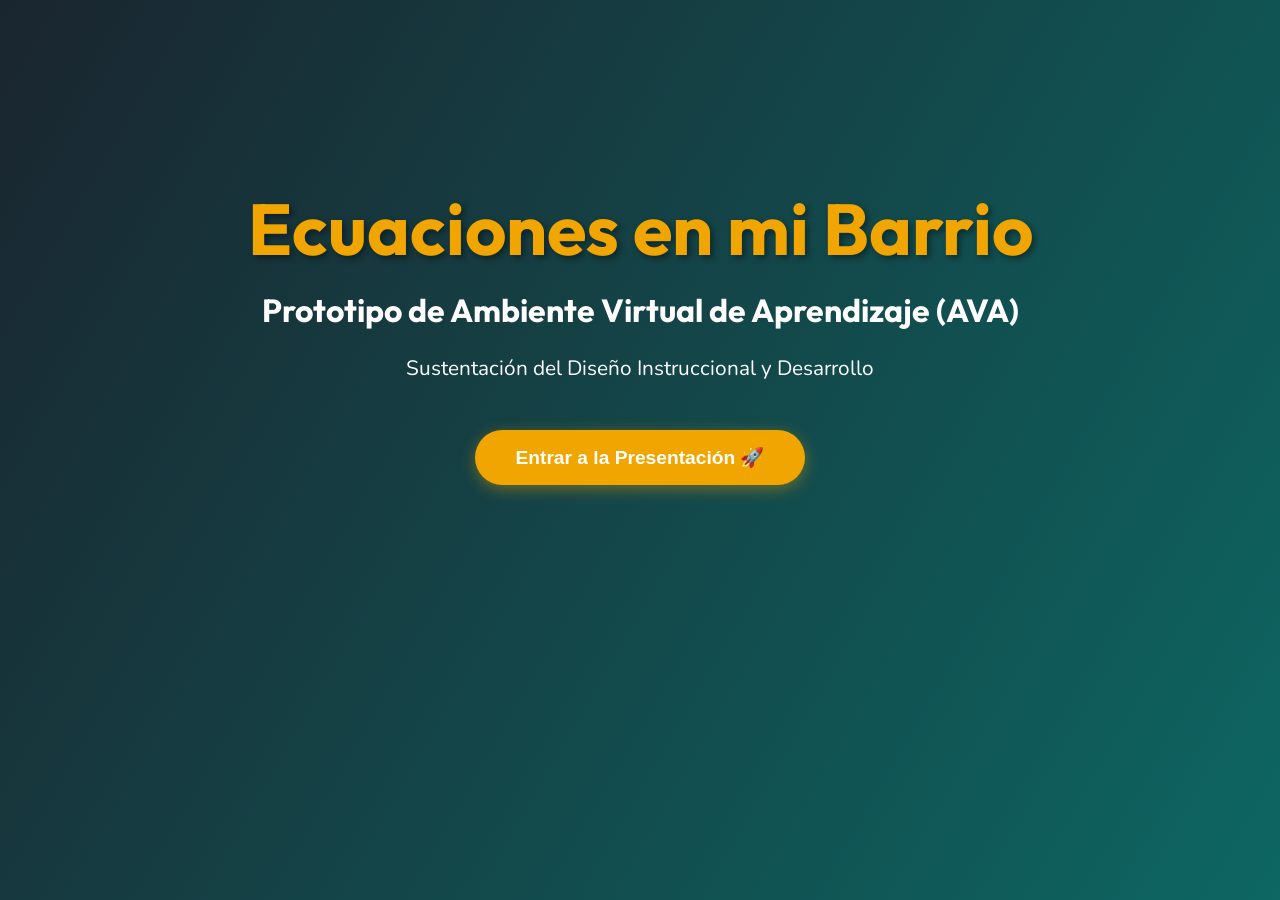
<file: presentacion.html>
<!DOCTYPE html>
<html lang="es">
<head>
    <meta charset="UTF-8">
    <meta name="viewport" content="width=device-width, initial-scale=1.0">
    <title>Presentación Interactiva - Ecuaciones en mi Barrio</title>
    <link href="https://fonts.googleapis.com/css2?family=Outfit:wght@400;600;800&family=Nunito:wght@400;700&display=swap" rel="stylesheet">
    <link rel="stylesheet" href="presentacion.css">
</head>
<body>

    <!-- Fondo dinámico animado -->
    <div class="background-animation"></div>

    <!-- VISTA 0: PORTADA -->
    <section id="view-cover" class="slide-view active">
        <div class="cover-content">
            <h1>Ecuaciones en mi Barrio</h1>
            <h2>Prototipo de Ambiente Virtual de Aprendizaje (AVA)</h2>
            <p>Sustentación del Diseño Instruccional y Desarrollo</p>
            <button class="btn-primary start-btn" onclick="navigateTo('view-hub')">Entrar a la Presentación 🚀</button>
        </div>
    </section>

    <!-- VISTA 1: NAVEGACIÓN NO LINEAL (HUB PRINCIPAL) -->
    <section id="view-hub" class="slide-view">
        <h2 class="section-title">Mapa de la Presentación</h2>
        <p class="subtitle">Selecciona el tema que deseas explorar. Puedes navegar en cualquier orden.</p>
        
        <div class="hub-grid">
            <div class="hub-card" onclick="navigateTo('view-context')">
                <div class="icon">📍</div>
                <h3>1. Contexto y Población</h3>
                <p>Necesidad educativa y perfil del estudiante en El Pozón.</p>
            </div>
            <div class="hub-card" onclick="navigateTo('view-design')">
                <div class="icon">🛠️</div>
                <h3>2. Diseño y Herramientas</h3>
                <p>Estructura del AVA y tecnologías utilizadas.</p>
            </div>
            <div class="hub-card" onclick="navigateTo('view-pedagogy')">
                <div class="icon">🧠</div>
                <h3>3. Pedagogía y DUA</h3>
                <p>Estrategias de aprendizaje e inclusión.</p>
            </div>
            <div class="hub-card" onclick="navigateTo('view-outcomes')">
                <div class="icon">🎯</div>
                <h3>4. Resultados Esperados</h3>
                <p>Competencias a desarrollar en los estudiantes.</p>
            </div>
        </div>

        <div class="live-demo-section">
            <button class="btn-secondary" onclick="window.open('index.html', '_blank')">🔗 Abrir Prototipo Funcional del AVA</button>
        </div>
    </section>

    <!-- VISTA 2: CONTEXTO Y POBLACIÓN -->
    <section id="view-context" class="slide-view">
        <button class="back-btn" onclick="navigateTo('view-hub')">⬅ Volver al Mapa</button>
        <h2 class="section-title">Contexto y Población Meta</h2>
        
        <div class="split-layout">
            <div class="interactive-panel">
                <button class="tab-btn active" onclick="showTab('context', 'tab-need')">La Necesidad</button>
                <button class="tab-btn" onclick="showTab('context', 'tab-population')">Población Meta</button>
                <button class="tab-btn" onclick="showTab('context', 'tab-motivation')">Motivaciones</button>
            </div>
            
            <div class="content-panel">
                <div id="tab-need" class="tab-content active">
                    <h3>Necesidad Educativa Identificada</h3>
                    <p>En el barrio El Pozón, los estudiantes presentan dificultades para abstraer conceptos algebraicos (resolver ecuaciones lineales y traducir problemas cotidianos al lenguaje matemático). Esto genera frustración y deserción en el área de matemáticas debido al uso de metodologías tradicionales y descontextualizadas.</p>
                </div>
                <div id="tab-population" class="tab-content">
                    <h3>Características de la Población</h3>
                    <ul>
                        <li><strong>Edad:</strong> 12 a 15 años.</li>
                        <li><strong>Nivel:</strong> Básica Secundaria (Grados 7° y 8°).</li>
                        <li><strong>Contexto:</strong> Barrio El Pozón (Cartagena). Zonas vulnerables con dinámicas de comercio local informal.</li>
                    </ul>
                </div>
                <div id="tab-motivation" class="tab-content">
                    <h3>Intereses y Motivaciones</h3>
                    <p>Los jóvenes están inmersos en la cultura digital y el consumo móvil. Responden positivamente a los videojuegos, la competencia amistosa y las narrativas donde pueden verse reflejados (como la historia central del personaje "Lucho").</p>
                </div>
            </div>
        </div>
    </section>

    <!-- VISTA 3: DISEÑO DEL AVA -->
    <section id="view-design" class="slide-view">
        <button class="back-btn" onclick="navigateTo('view-hub')">⬅ Volver al Mapa</button>
        <h2 class="section-title">Diseño del Prototipo y Herramientas</h2>
        
        <div class="accordion" id="design-accordion">
            <div class="accordion-item" onclick="toggleAccordion(this)">
                <div class="accordion-header">📦 1. Estructura de Módulos (Clic para expandir)</div>
                <div class="accordion-body">
                    <ul>
                        <li><strong>Dashboard Gamificado:</strong> Mapa interactivo con control de progreso e insignias.</li>
                        <li><strong>Módulo 1: El Lenguaje de la Tienda:</strong> Introducción al concepto de variable.</li>
                        <li><strong>Módulo 2: Balanza de Decisiones:</strong> Simulador virtual interactivo para despejar X.</li>
                        <li><strong>Módulo 3: Retos del Pozón:</strong> Storytelling y construcción de modelos mediante chat.</li>
                        <li><strong>Módulo 4: Feria de Soluciones:</strong> Muro colaborativo estilo Padlet.</li>
                    </ul>
                </div>
            </div>
            <div class="accordion-item" onclick="toggleAccordion(this)">
                <div class="accordion-header">💻 2. Herramientas Digitales Integradas</div>
                <div class="accordion-body">
                    <p>Para este prototipo funcional se priorizó un entorno ligero (PWA/Mobile-First) usando:</p>
                    <div class="badges-container">
                        <span class="tech-badge">HTML5 Semántico</span>
                        <span class="tech-badge">CSS3 (Grid/Flexbox)</span>
                        <span class="tech-badge">Vanilla JavaScript</span>
                        <span class="tech-badge">LMS Compatible (Moodle)</span>
                    </div>
                </div>
            </div>
        </div>
    </section>

    <!-- VISTA 4: PEDAGOGÍA Y DUA -->
    <section id="view-pedagogy" class="slide-view">
        <button class="back-btn" onclick="navigateTo('view-hub')">⬅ Volver al Mapa</button>
        <h2 class="section-title">Enfoques Inclusivos y Pedagógicos</h2>
        
        <div class="pedagogy-grid">
            <div class="flip-card">
                <div class="flip-card-inner">
                    <div class="flip-card-front">
                        <h3>Diseño Universal del Aprendizaje (DUA)</h3>
                        <p>Pasa el cursor / Toca para ver la implementación</p>
                    </div>
                    <div class="flip-card-back">
                        <ul>
                            <li><strong>Representación:</strong> Texto simplificado, avatares visuales, contraste alto.</li>
                            <li><strong>Expresión:</strong> Inputs múltiples (arrastrar y soltar, botones, texto directo).</li>
                            <li><strong>Implicación:</strong> Autonomía de navegación, recompensas constantes.</li>
                        </ul>
                    </div>
                </div>
            </div>
            
            <div class="flip-card">
                <div class="flip-card-inner">
                    <div class="flip-card-front">
                        <h3>Estrategias Pedagógicas</h3>
                        <p>Pasa el cursor / Toca para ver la implementación</p>
                    </div>
                    <div class="flip-card-back">
                        <ul>
                            <li><strong>Gamificación:</strong> Economía de fichas (pesos), insignias (Tortuga, Iguana, Jaguar).</li>
                            <li><strong>Aprendizaje Colaborativo:</strong> Muro social interactivo en el Módulo 4.</li>
                            <li><strong>ABP y Storytelling:</strong> Retos inmersivos con el personaje "Lucho".</li>
                        </ul>
                    </div>
                </div>
            </div>
        </div>
    </section>

    <!-- VISTA 5: RESULTADOS -->
    <section id="view-outcomes" class="slide-view">
        <button class="back-btn" onclick="navigateTo('view-hub')">⬅ Volver al Mapa</button>
        <h2 class="section-title">Resultados de Aprendizaje Esperados</h2>
        
        <div class="outcomes-container">
            <div class="outcome-node">
                <div class="node-icon">1</div>
                <div class="node-text"><strong>Traducción Algebraica:</strong> Convertir situaciones cotidianas y comerciales de su entorno en expresiones algebraicas formales.</div>
            </div>
            <div class="outcome-node">
                <div class="node-icon">2</div>
                <div class="node-text"><strong>Resolución de Ecuaciones:</strong> Aplicar las propiedades de la igualdad matemática para resolver ecuaciones lineales de primer grado con una variable.</div>
            </div>
            <div class="outcome-node">
                <div class="node-icon">3</div>
                <div class="node-text"><strong>Modelación:</strong> Crear de manera autónoma modelos matemáticos (retos) para que sean evaluados colaborativamente.</div>
            </div>
            <div class="outcome-node">
                <div class="node-icon">4</div>
                <div class="node-text"><strong>Actitud Positiva:</strong> Reducir la ansiedad matemática, demostrando mayor participación e interés hacia el álgebra.</div>
            </div>
        </div>
    </section>

    <script src="presentacion.js"></script>
</body>
</html>
</file>
<file: presentacion.css>
:root {
    --primary: #00A896;
    --secondary: #F0A500;
    --accent: #FF5722;
    --bg-dark: #1A252F;
    --text-light: #F4F7F6;
    --card-bg: rgba(255, 255, 255, 0.95);
}

* { margin: 0; padding: 0; box-sizing: border-box; }

body {
    font-family: 'Nunito', sans-serif;
    background-color: var(--bg-dark);
    color: #333;
    overflow-x: hidden;
    min-height: 100vh;
}

/* Background Animation */
.background-animation {
    position: fixed; top: 0; left: 0; width: 100vw; height: 100vh;
    background: linear-gradient(120deg, #1A252F, #00A896, #2C3E50);
    background-size: 400% 400%;
    animation: gradientBG 15s ease infinite;
    z-index: -1;
}

@keyframes gradientBG {
    0% { background-position: 0% 50%; }
    50% { background-position: 100% 50%; }
    100% { background-position: 0% 50%; }
}

/* Views Navigation */
.slide-view {
    display: none;
    min-height: 100vh;
    padding: 3rem 2rem;
    max-width: 1200px;
    margin: 0 auto;
    animation: fadeInSlide 0.5s ease;
}

.slide-view.active {
    display: block;
}

@keyframes fadeInSlide {
    from { opacity: 0; transform: translateY(30px); }
    to { opacity: 1; transform: translateY(0); }
}

/* Typography & Common */
h1, h2, h3 { font-family: 'Outfit', sans-serif; }

.section-title {
    color: var(--text-light);
    font-size: 2.5rem;
    text-align: center;
    margin-bottom: 2rem;
    text-shadow: 2px 2px 4px rgba(0,0,0,0.3);
}

.subtitle { color: #E2E8F0; text-align: center; margin-bottom: 3rem; font-size: 1.2rem; }

.back-btn {
    background: rgba(255,255,255,0.2); color: white;
    border: none; padding: 0.8rem 1.5rem; border-radius: 30px;
    font-weight: bold; cursor: pointer; margin-bottom: 2rem;
    transition: background 0.3s;
}
.back-btn:hover { background: rgba(255,255,255,0.4); }

.btn-primary { background: var(--secondary); color: white; border: none; padding: 1rem 2.5rem; border-radius: 30px; font-size: 1.2rem; font-weight: bold; cursor: pointer; transition: transform 0.2s; box-shadow: 0 4px 15px rgba(240, 165, 0, 0.4); }
.btn-primary:hover { transform: scale(1.05); }

.btn-secondary { background: white; color: var(--primary); border: 2px solid var(--primary); padding: 1rem 2.5rem; border-radius: 30px; font-size: 1.2rem; font-weight: bold; cursor: pointer; transition: all 0.2s; box-shadow: 0 4px 15px rgba(0,0,0,0.2); }
.btn-secondary:hover { background: var(--primary); color: white; transform: scale(1.05); }

/* VISTA 0: Cover */
.cover-content { text-align: center; color: white; margin-top: 15vh; }
.cover-content h1 { font-size: 4.5rem; color: var(--secondary); text-shadow: 3px 3px 6px rgba(0,0,0,0.4); margin-bottom: 1rem; }
.cover-content h2 { font-size: 2rem; margin-bottom: 1.5rem; }
.cover-content p { font-size: 1.3rem; margin-bottom: 3rem; }

/* VISTA 1: Hub (Navegación No Lineal) */
.hub-grid { display: grid; grid-template-columns: repeat(auto-fit, minmax(250px, 1fr)); gap: 2rem; }

.hub-card {
    background: var(--card-bg); padding: 2.5rem 1.5rem; border-radius: 20px;
    text-align: center; cursor: pointer; box-shadow: 0 10px 20px rgba(0,0,0,0.2);
    transition: transform 0.3s, box-shadow 0.3s;
    border-bottom: 5px solid transparent;
}
.hub-card:hover { transform: translateY(-10px); box-shadow: 0 15px 30px rgba(0,0,0,0.3); border-bottom-color: var(--primary); }

.hub-card .icon { font-size: 4rem; margin-bottom: 1rem; }
.hub-card h3 { color: var(--primary); margin-bottom: 1rem; font-size: 1.4rem; }

.live-demo-section { text-align: center; margin-top: 4rem; }

/* VISTA 2: Contexto (Tabs Interactivas) */
.split-layout { background: var(--card-bg); border-radius: 20px; display: flex; overflow: hidden; min-height: 400px; }
.interactive-panel { width: 30%; background: #E2E8F0; display: flex; flex-direction: column; }
.tab-btn { background: none; border: none; padding: 1.5rem; text-align: left; font-size: 1.2rem; font-weight: bold; color: var(--text-dark); cursor: pointer; transition: background 0.3s; border-left: 5px solid transparent; }
.tab-btn:hover { background: rgba(255,255,255,0.5); }
.tab-btn.active { background: white; border-left-color: var(--primary); color: var(--primary); }

.content-panel { width: 70%; padding: 3rem; }
.tab-content { display: none; animation: fadeInSlide 0.3s; }
.tab-content.active { display: block; }
.tab-content h3 { color: var(--primary); margin-bottom: 1.5rem; font-size: 1.8rem; }
.tab-content p, .tab-content ul { font-size: 1.15rem; line-height: 1.8; }
.tab-content ul { padding-left: 2rem; }
.tab-content li { margin-bottom: 1rem; }

/* VISTA 3: Diseño (Acordeón) */
#design-accordion { background: var(--card-bg); border-radius: 20px; padding: 2rem; }
.accordion-item { border: 2px solid #E2E8F0; border-radius: 12px; margin-bottom: 1rem; overflow: hidden; }
.accordion-header { background: #F8FAFC; padding: 1.5rem; font-size: 1.3rem; font-weight: bold; cursor: pointer; color: var(--primary); transition: background 0.3s; }
.accordion-header:hover { background: #E2E8F0; }
.accordion-body { padding: 0 1.5rem; max-height: 0; overflow: hidden; transition: max-height 0.4s ease, padding 0.4s ease; }
.accordion-item.active .accordion-body { padding: 1.5rem; max-height: 500px; }

.badges-container { display: flex; gap: 1rem; flex-wrap: wrap; margin-top: 1rem; }
.tech-badge { background: var(--text-dark); color: white; padding: 0.5rem 1rem; border-radius: 8px; font-weight: bold; font-family: monospace; }

/* VISTA 4: Pedagogía (Flip Cards) */
.pedagogy-grid { display: flex; gap: 2rem; justify-content: center; flex-wrap: wrap; }

.flip-card { background-color: transparent; width: 400px; height: 350px; perspective: 1000px; cursor: pointer; }
.flip-card-inner { position: relative; width: 100%; height: 100%; text-align: center; transition: transform 0.6s; transform-style: preserve-3d; }
.flip-card:hover .flip-card-inner { transform: rotateY(180deg); }
.flip-card-front, .flip-card-back { position: absolute; width: 100%; height: 100%; -webkit-backface-visibility: hidden; backface-visibility: hidden; border-radius: 20px; padding: 2rem; display: flex; flex-direction: column; justify-content: center; align-items: center; box-shadow: 0 10px 20px rgba(0,0,0,0.2); }
.flip-card-front { background-color: var(--card-bg); color: var(--primary); }
.flip-card-front h3 { font-size: 2rem; margin-bottom: 1rem; }
.flip-card-front p { color: var(--text-muted); }
.flip-card-back { background-color: var(--primary); color: white; transform: rotateY(180deg); text-align: left; align-items: flex-start; }
.flip-card-back ul { font-size: 1.1rem; line-height: 1.6; padding-left: 1.5rem; }
.flip-card-back li { margin-bottom: 1rem; }

/* VISTA 5: Resultados (Timeline/Nodes) */
.outcomes-container { display: flex; flex-direction: column; gap: 1.5rem; max-width: 800px; margin: 0 auto; }
.outcome-node { background: var(--card-bg); border-radius: 15px; padding: 1.5rem; display: flex; align-items: center; gap: 1.5rem; box-shadow: 0 5px 15px rgba(0,0,0,0.1); transform: translateX(-50px); opacity: 0; animation: slideInNode 0.5s forwards; }
.outcome-node:nth-child(1) { animation-delay: 0.1s; }
.outcome-node:nth-child(2) { animation-delay: 0.3s; }
.outcome-node:nth-child(3) { animation-delay: 0.5s; }
.outcome-node:nth-child(4) { animation-delay: 0.7s; }

@keyframes slideInNode { to { transform: translateX(0); opacity: 1; } }

.node-icon { background: var(--secondary); color: white; width: 50px; height: 50px; border-radius: 50%; display: flex; justify-content: center; align-items: center; font-size: 1.5rem; font-weight: bold; flex-shrink: 0; }
.node-text { font-size: 1.15rem; line-height: 1.5; }
.node-text strong { color: var(--primary); }

@media (max-width: 768px) {
    .split-layout { flex-direction: column; }
    .interactive-panel { width: 100%; flex-direction: row; overflow-x: auto; }
    .content-panel { width: 100%; padding: 1.5rem; }
    .cover-content h1 { font-size: 3rem; }
    .flip-card { width: 100%; }
}
</file>
